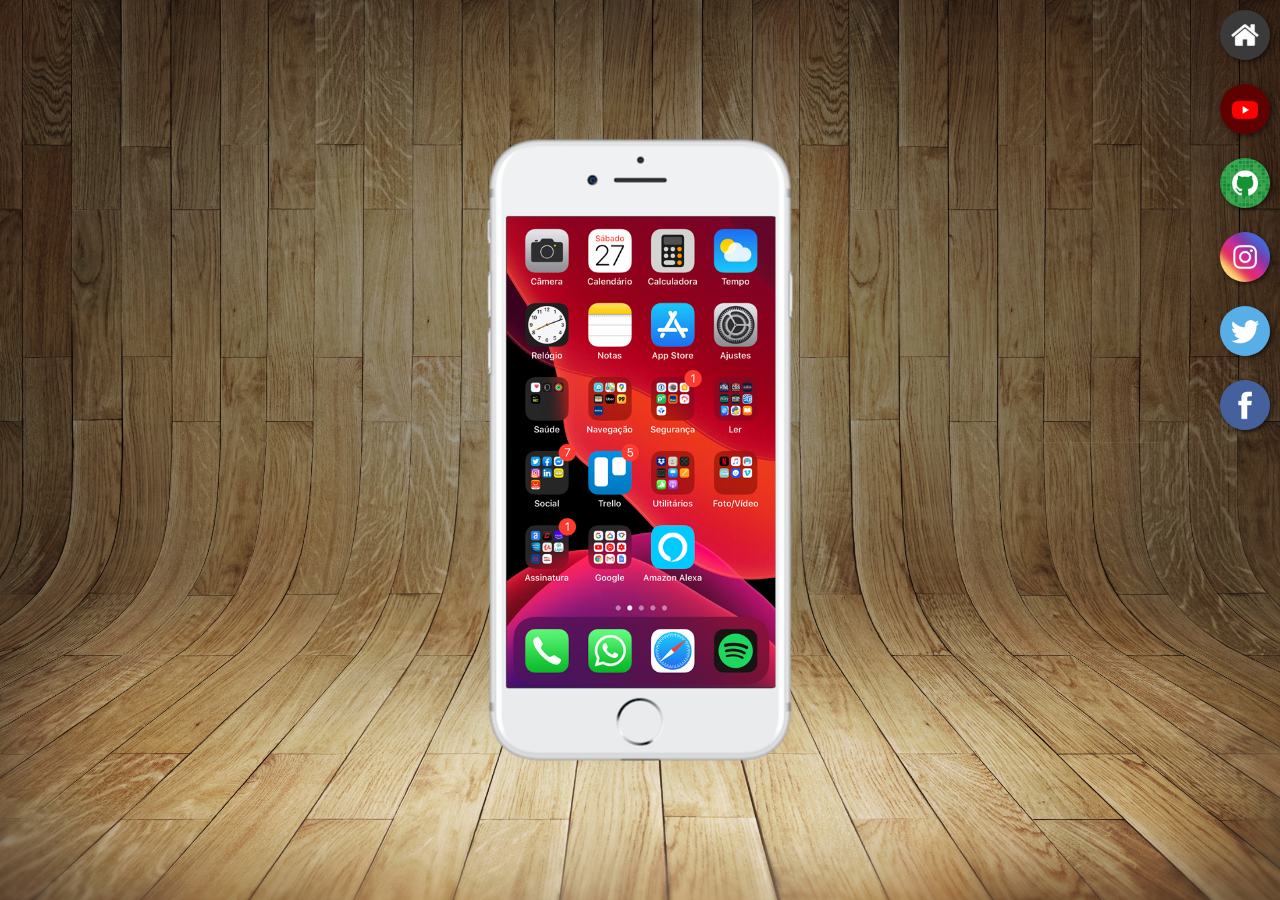
<file: index.html>
<!DOCTYPE html>
<html lang="pt-br">
<head>
    <meta charset="UTF-8">
    <meta http-equiv="X-UA-Compatible" content="IE=edge">
    <meta name="viewport" content="width=device-width, initial-scale=1.0">
    <title>Projeto social</title>
    <link rel="shortcut icon" href="favicon.ico" type="image/x-icon">
    <link rel="stylesheet" href="stilos/style.css">
</head>
<body>
    <main>
        <section id="telefone">
            <iframe src="home.html" name="tela" id="tela" frameborder="0">
                seu navegador não é compativel com isso
            </iframe>
        </section>
        <section id="redessociais">
            <a href="#" target="tela"><img src="imagens/logo-home.jpg" alt="home"></a> <br>

            <a href="#" target="tela"><img src="imagens/logo-youtube.jpg" alt="youtube"></a><br>

            <a href="#" target="tela"><img src="imagens/logo-github.jpg" alt="github"></a><br>

            <a href="#" target="tela"><img src="imagens/logo-instagram.jpg" alt="instagram"></a><br>

            <a href="#" target="tela"><img src="imagens/logo-twitter.jpg" alt="twitter"></a><br>

            <a href="#" target="tela"><img src="imagens/logo-facebook.jpg" alt="facebook"></a><br>
        </section>
    </main>
</body>
</html>
</file>
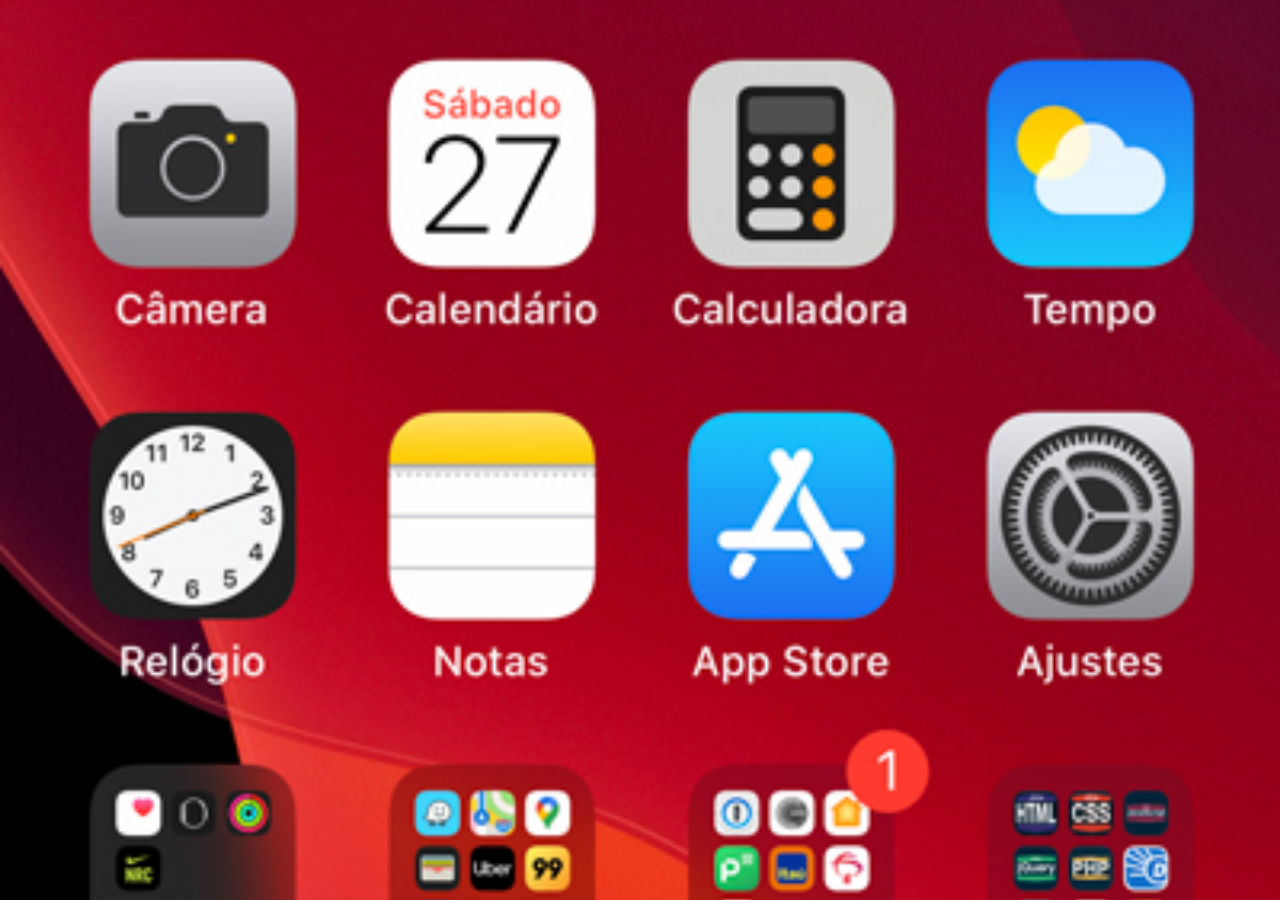
<file: home.html>
<!DOCTYPE html>
<html lang="">
<head>
    <meta charset="UTF-8">
    <meta http-equiv="X-UA-Compatible" content="IE=edge">
    <meta name="viewport" content="width=device-width, initial-scale=1.0">
    <title>home</title>
</head>
<style>
    *{
        margin: 0px;
        padding: 0px;
    }

    body {
        width: 100vw;
        height: 100vh;
        background: black url('imagens/tela-home.jpg')no-repeat top center;
        background-size: cover;
    }
</style>
<body>
    
</body>
</html>
</file>
<file: stilos/style.css>
@charset "UTF-8";

* {
    margin: 0px;
    padding: 0px;
    font-family: Arial, Helvetica, sans-serif;
}

html, body {
    height: 100vh;
    width: 100vw;
    background-color: black;
}

body{
    background: url('../imagens/fundo-madeira.jpg')no-repeat top center;
    background-size: cover;
    background-attachment: fixed;
}

main {
    height: 100vh;
    position: relative;
    
}

section#telefone {
    position: absolute;
    top: 50%;
    left: 50%;
    transform: translate(-50%, -50%);
    height: 627px;
    width: 311px;
    background-color: blue;
    background: url('../imagens/frame-iphone.png') no-repeat;
}

iframe#tela{
    position: relative;
    top: 80px;
    left: 22px;
    width: 269px;
    height: 471px;
}

section#redessociais {
    text-align: right;
}

section#redessociais img {
    width: 50px;
    margin: 10px;
    border-radius: 50%;
    box-shadow: 2px 2px 5px rgba(0, 0, 0, 0.568);
    box-sizing: border-box;
}

section#redessociais img:hover {
    border: 2px solid rgba(255, 255, 255, 0);
    transform: translate(-3px, -3px);
    box-shadow: 5px 5px 10px rgba(0, 0, 0, 0.486);
    transition: transform .5s, border 1s;
}
</file>
